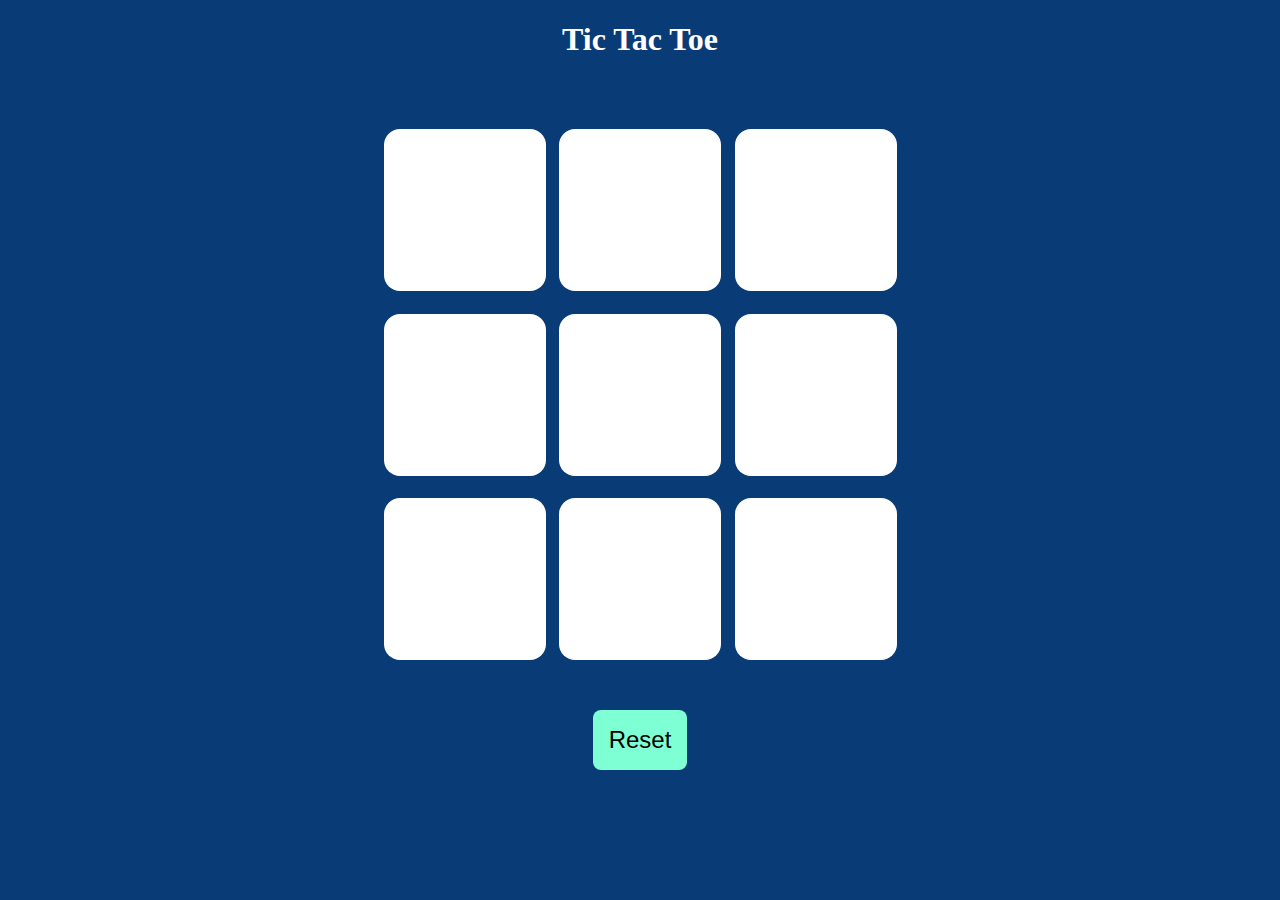
<file: mini_project1/index.html>
<!DOCTYPE html>
<html lang="en">
<head>
  <meta charset="UTF-8">
  <meta name="viewport" content="width=device-width, initial-scale=1.0">
  <title>Tic Tac Toe</title>
  <link rel="stylesheet" href="style.css">
</head>
<body>
  <div class="msg-container hide">
    <p id="msg">Winner</p>
    <button id="new-btn">New Game</button>
  </div>

  <main>
    <h1>Tic Tac Toe</h1>
    <div class="container">
      <div class="game">
        <button class="box"></button>
        <button class="box"></button>
        <button class="box"></button>
        <button class="box"></button>
        <button class="box"></button>
        <button class="box"></button>
        <button class="box"></button>
        <button class="box"></button>
        <button class="box"></button>
      </div>
    </div>
    <button id="reset-btn">Reset</button>
  </main>

  <script src="app.js"></script>
</body>
</html>
</file>
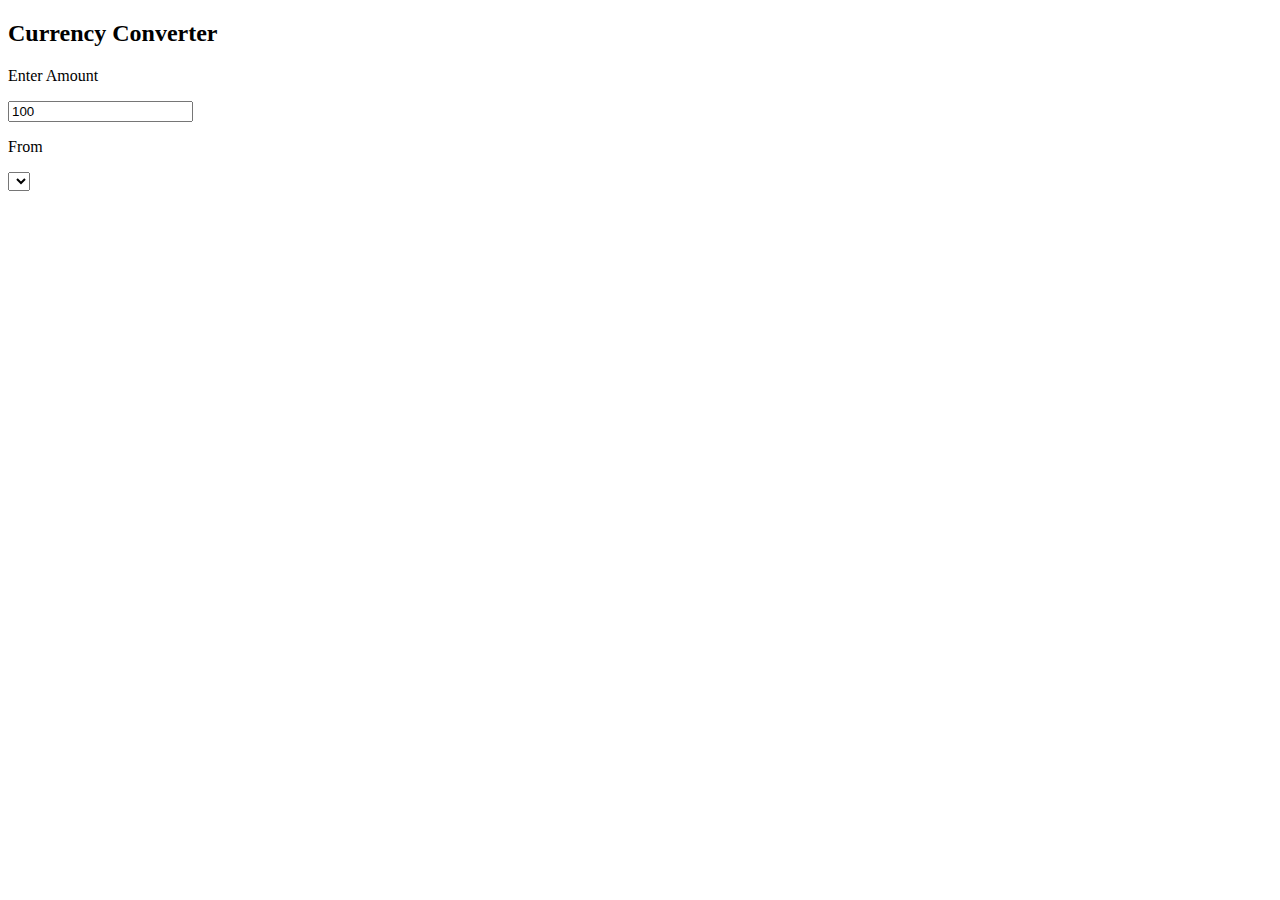
<file: mini_project2/index.html>
<!DOCTYPE html>
<html lang="en">
<head>
    <meta charset="UTF-8">
    <meta name="viewport" content="width=device-width, initial-scale=1.0">
    <title>Document</title>
</head>
<body>
    <div class="container">
        <h2>Currency Converter </h2>
        <form>
            <div class="Amount">
                 <p>Enter Amount</p>
                <input value="100" type="text"/>
            </div>
       <div class="dropdown">
        <p>From</p>
        <div class="select-container">
            <select value="from">
                <option

        </div>
        </div>
        <div class="to">

        </div>
        </form>
    </div>
</body>
</html>
</file>
<file: mini_project1/style.css>
body {
  background-color: rgb(9, 60, 119);
  text-align: center;
  color: white;
}

.container {
  height: 70vh;
  display: flex;
  justify-content: center;
  align-items: center;
}

.game {
  height: 60vmin;
  width: 60vmin;
  display: flex;
  flex-wrap: wrap;
  justify-content: center;
  align-items: center;
  gap: 1.5vmin;
}

.box {
  height: 18vmin;
  width: 18vmin;
  border-radius: 1rem;
  border: none;
  background-color: white;
  color: black;
  font-size: 8vmin;
  font-weight: bold;
  cursor: pointer;
}

#reset-btn, #new-btn {
  padding: 1rem;
  font-size: 1.5rem;
  background-color: aquamarine;
  border: none;
  border-radius: 0.5rem;
  cursor: pointer;
}

.msg-container {
  margin: 2rem;
}

.hide {
  display: none;
}
</file>
